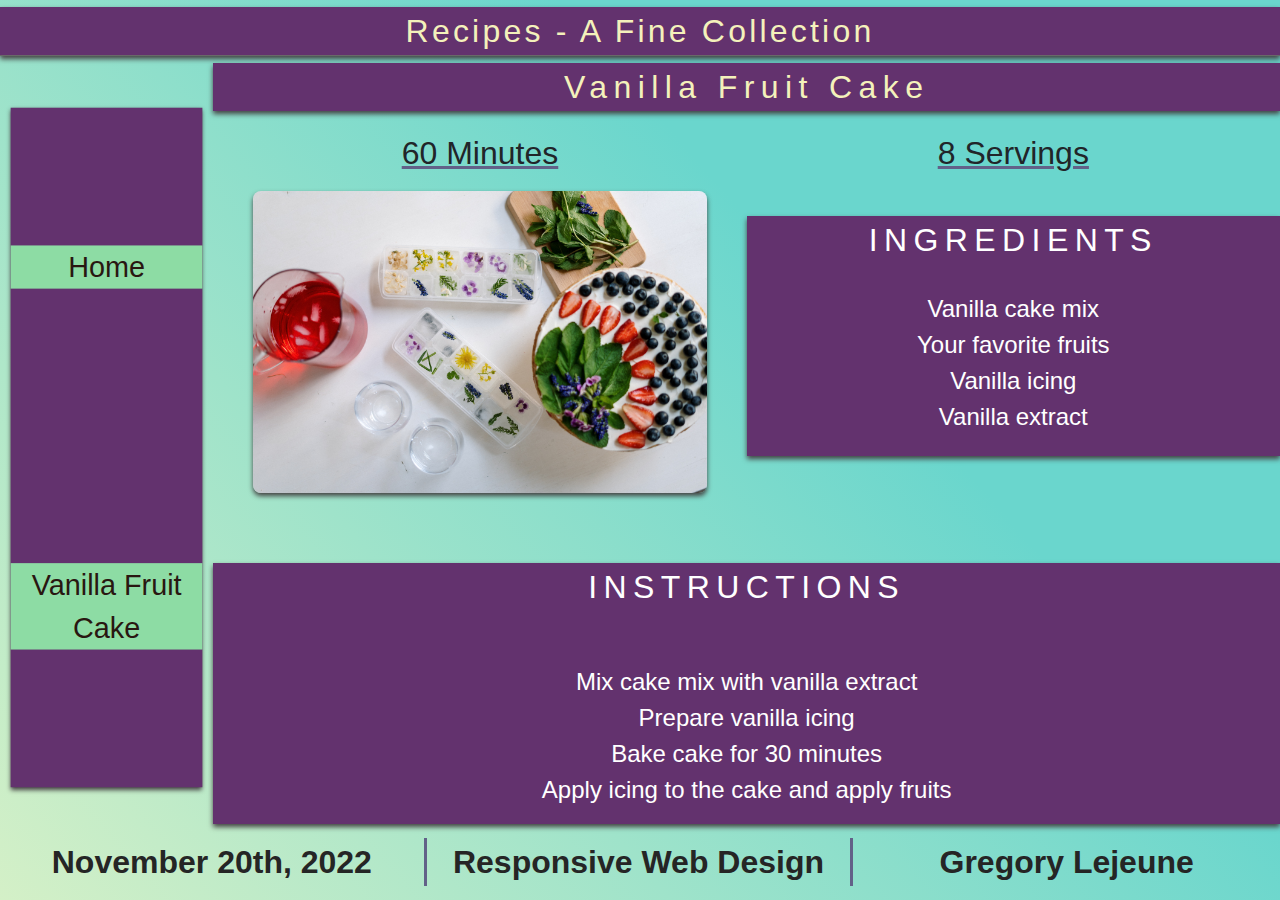
<file: RecipeSite/RecipeOne/RecipeOne.html>
<!doctype html>
<html lang="en">

<head>
    <meta charset="utf-8">
    <meta name="viewport" content="width=device-width, initial-scale=1, shrink-to-fit=no">
    <link rel="stylesheet" href="https://cdn.jsdelivr.net/npm/bootstrap@4.3.1/dist/css/bootstrap.min.css"
        integrity="sha384-ggOyR0iXCbMQv3Xipma34MD+dH/1fQ784/j6cY/iJTQUOhcWr7x9JvoRxT2MZw1T" crossorigin="anonymous">

    <link rel="stylesheet" href="..\css\style.css" type="text/css">
    <title>Recipe Home Page</title>
</head>

<body>

    <div class="recipeItemContainer">
        <div class="recipeHeader">Recipes - A Fine Collection</div>
        <div class="recipeNavBar">
           <a href="..\index.html"><div class="recipeNavBarItemLeft">Home</div></a>
           <a href="..\RecipeOne\RecipeOne.html"><div class="recipeNavBarItem">Vanilla Fruit Cake</div></a> 
        </div>
        <div class="recipeName">Vanilla Fruit Cake</div>
        <div class="prepTime">60 Minutes</div>
        <div class="numOfServings">8 Servings</div>
        <div class="recipeImage">
            <img src="..\images\pexels-cottonbro-studio-4686955.jpg" alt="Vanilla Fruit Cake">
        </div>

        <div class="recipeInstructions">Instructions
        <ul class="recipeLists">
            <li>Mix cake mix with vanilla extract</li>
            <li>Prepare vanilla icing</li>
            <li>Bake cake for 30 minutes</li>
            <li>Apply icing to the cake and apply fruits</li>
        </ul>
    </div>
        <div class="recipeIngredients">Ingredients
            <ul class="recipeLists">
                <li>Vanilla cake mix</li>
                <li>Your favorite fruits</li>
                <li>Vanilla icing</li>
                <li>Vanilla extract</li>
            </ul>
        </div>
        <div class="recipeFooter">
            <div class="recipeFooterContent">November 20th, 2022</div>
            <div class="recipeFooterContent">Responsive Web Design</div>
            <div class="recipeFooterContentNoBorder">Gregory Lejeune</div>
        </div>
    </div>




</body>

</html>
</file>
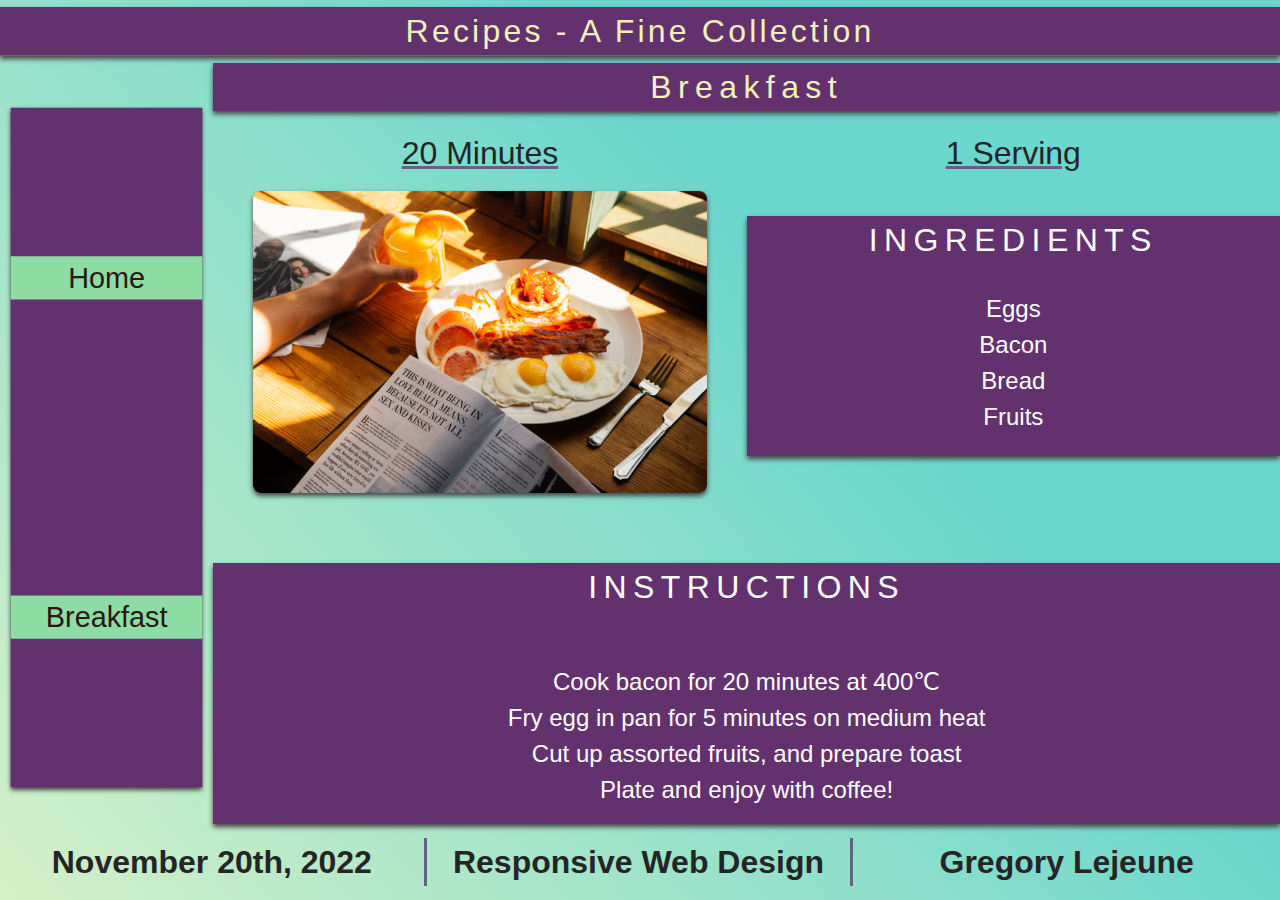
<file: RecipeSite/RecipeSix/RecipeSix.html>
<!doctype html>
<html lang="en">

<head>
    <meta charset="utf-8">
    <meta name="viewport" content="width=device-width, initial-scale=1, shrink-to-fit=no">
    <link rel="stylesheet" href="https://cdn.jsdelivr.net/npm/bootstrap@4.3.1/dist/css/bootstrap.min.css"
        integrity="sha384-ggOyR0iXCbMQv3Xipma34MD+dH/1fQ784/j6cY/iJTQUOhcWr7x9JvoRxT2MZw1T" crossorigin="anonymous">

    <link rel="stylesheet" href="..\css\style.css" type="text/css">
    <title>Recipe Home Page</title>
</head>

<body>

    <div class="recipeItemContainer">
        <div class="recipeHeader">Recipes - A Fine Collection</div>
        <div class="recipeNavBar">
            <a href="..\index.html"><div class="recipeNavBarItemLeft">Home</div></a>
            <a href="..\RecipeSix\RecipeSix.html"><div class="recipeNavBarItem">Breakfast</div></a>
        </div>
        <div class="recipeName">Breakfast</div>
        <div class="prepTime">20 Minutes</div>
        <div class="numOfServings">1 Serving</div>
        <div class="recipeImage">
            <img src="..\images\pexels-thought-catalog-2228559.jpg" alt="Breakfast">
        </div>

        <div class="recipeInstructions">Instructions
            <ul class="recipeLists">
                <li>Cook bacon for 20 minutes at 400&#8451;</li>
                <li>Fry egg in pan for 5 minutes on medium heat</li>
                <li>Cut up assorted fruits, and prepare toast</li>
                <li>Plate and enjoy with coffee!</li>
            </ul>
        </div>
        <div class="recipeIngredients">Ingredients
            <ul class="recipeLists">
                <li>Eggs</li>
                <li>Bacon</li>
                <li>Bread</li>
                <li>Fruits</li>
            </ul>
        </div>
        <div class="recipeFooter">
            <div class="recipeFooterContent">November 20th, 2022</div>
            <div class="recipeFooterContent">Responsive Web Design</div>
            <div class="recipeFooterContentNoBorder">Gregory Lejeune</div>
        </div>
    </div>

</body>

</html>
</file>
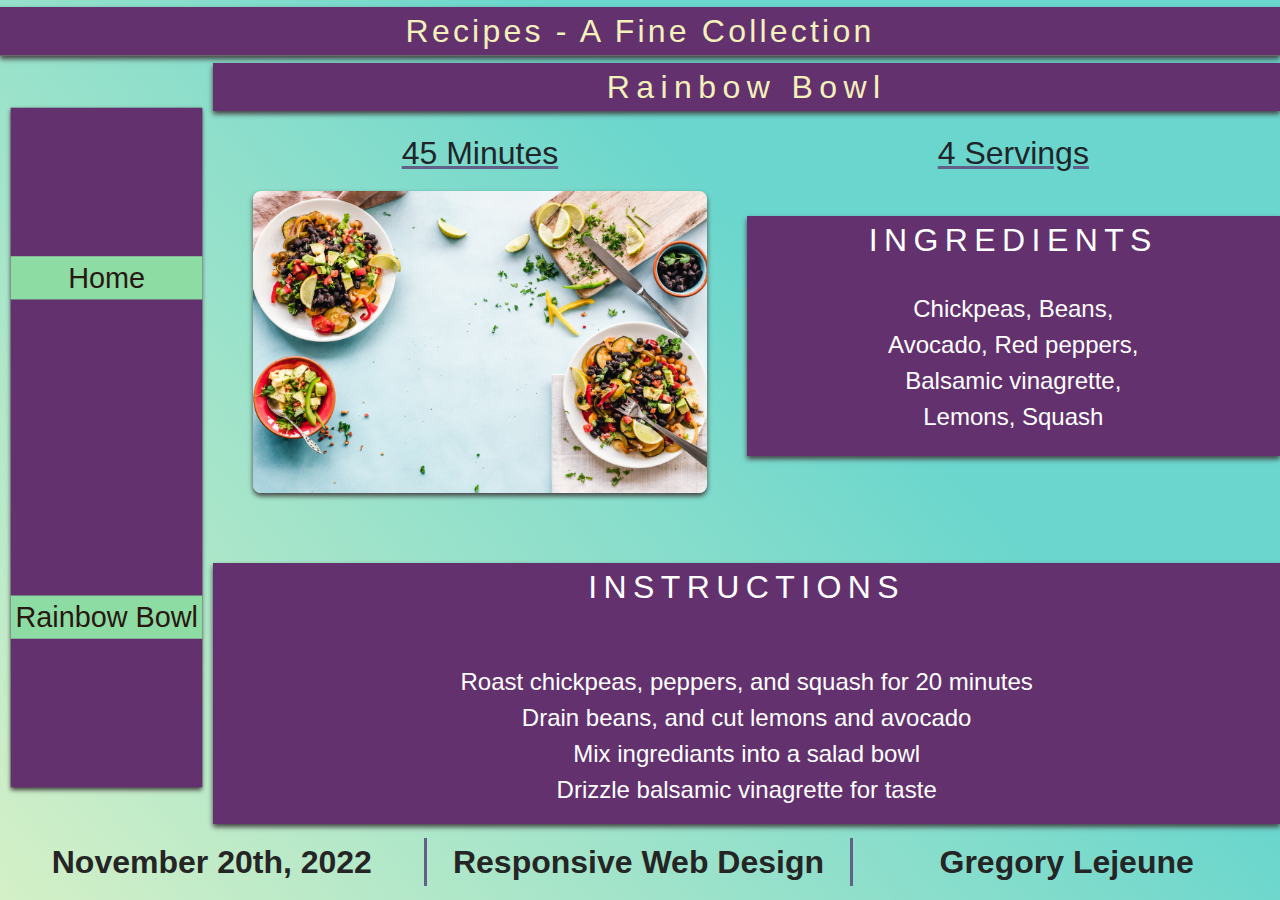
<file: RecipeSite/RecipeThree/RecipeThree.html>
<!doctype html>
<html lang="en">

<head>
    <meta charset="utf-8">
    <meta name="viewport" content="width=device-width, initial-scale=1, shrink-to-fit=no">
    <link rel="stylesheet" href="https://cdn.jsdelivr.net/npm/bootstrap@4.3.1/dist/css/bootstrap.min.css"
        integrity="sha384-ggOyR0iXCbMQv3Xipma34MD+dH/1fQ784/j6cY/iJTQUOhcWr7x9JvoRxT2MZw1T" crossorigin="anonymous">

    <link rel="stylesheet" href="..\css\style.css" type="text/css">
    <title>Recipe Home Page</title>
</head>

<body>

    <div class="recipeItemContainer">
        <div class="recipeHeader">Recipes - A Fine Collection</div>
        <div class="recipeNavBar">
            <a href="..\index.html"><div class="recipeNavBarItemLeft">Home</div></a>
            <a href="..\RecipeThree\RecipeThree.html"><div class="recipeNavBarItem">Rainbow Bowl</div></a>
        </div>
        <div class="recipeName">Rainbow Bowl</div>
        <div class="prepTime">45 Minutes</div>
        <div class="numOfServings">4 Servings</div>
        <div class="recipeImage">
            <img src="..\images\pexels-ella-olsson-1640774.jpg" alt="Rainbow Bowl">
        </div>

        <div class="recipeInstructions">Instructions
            <ul class="recipeLists">
                <li>Roast chickpeas, peppers, and squash for 20 minutes</li>
                <li>Drain beans, and cut lemons and avocado</li>
                <li>Mix ingrediants into a salad bowl</li>
                <li>Drizzle balsamic vinagrette for taste</li>
            </ul>
        </div>
        <div class="recipeIngredients">Ingredients
            <ul class="recipeLists">
                <li>Chickpeas, Beans,</li>
                <li>Avocado, Red peppers,</li>
                <li>Balsamic vinagrette,</li>
                <li>Lemons, Squash</li>
            </ul>
        </div>
        <div class="recipeFooter">
            <div class="recipeFooterContent">November 20th, 2022</div>
            <div class="recipeFooterContent">Responsive Web Design</div>
            <div class="recipeFooterContentNoBorder">Gregory Lejeune</div>
        </div>
    </div>

</body>

</html>
</file>
